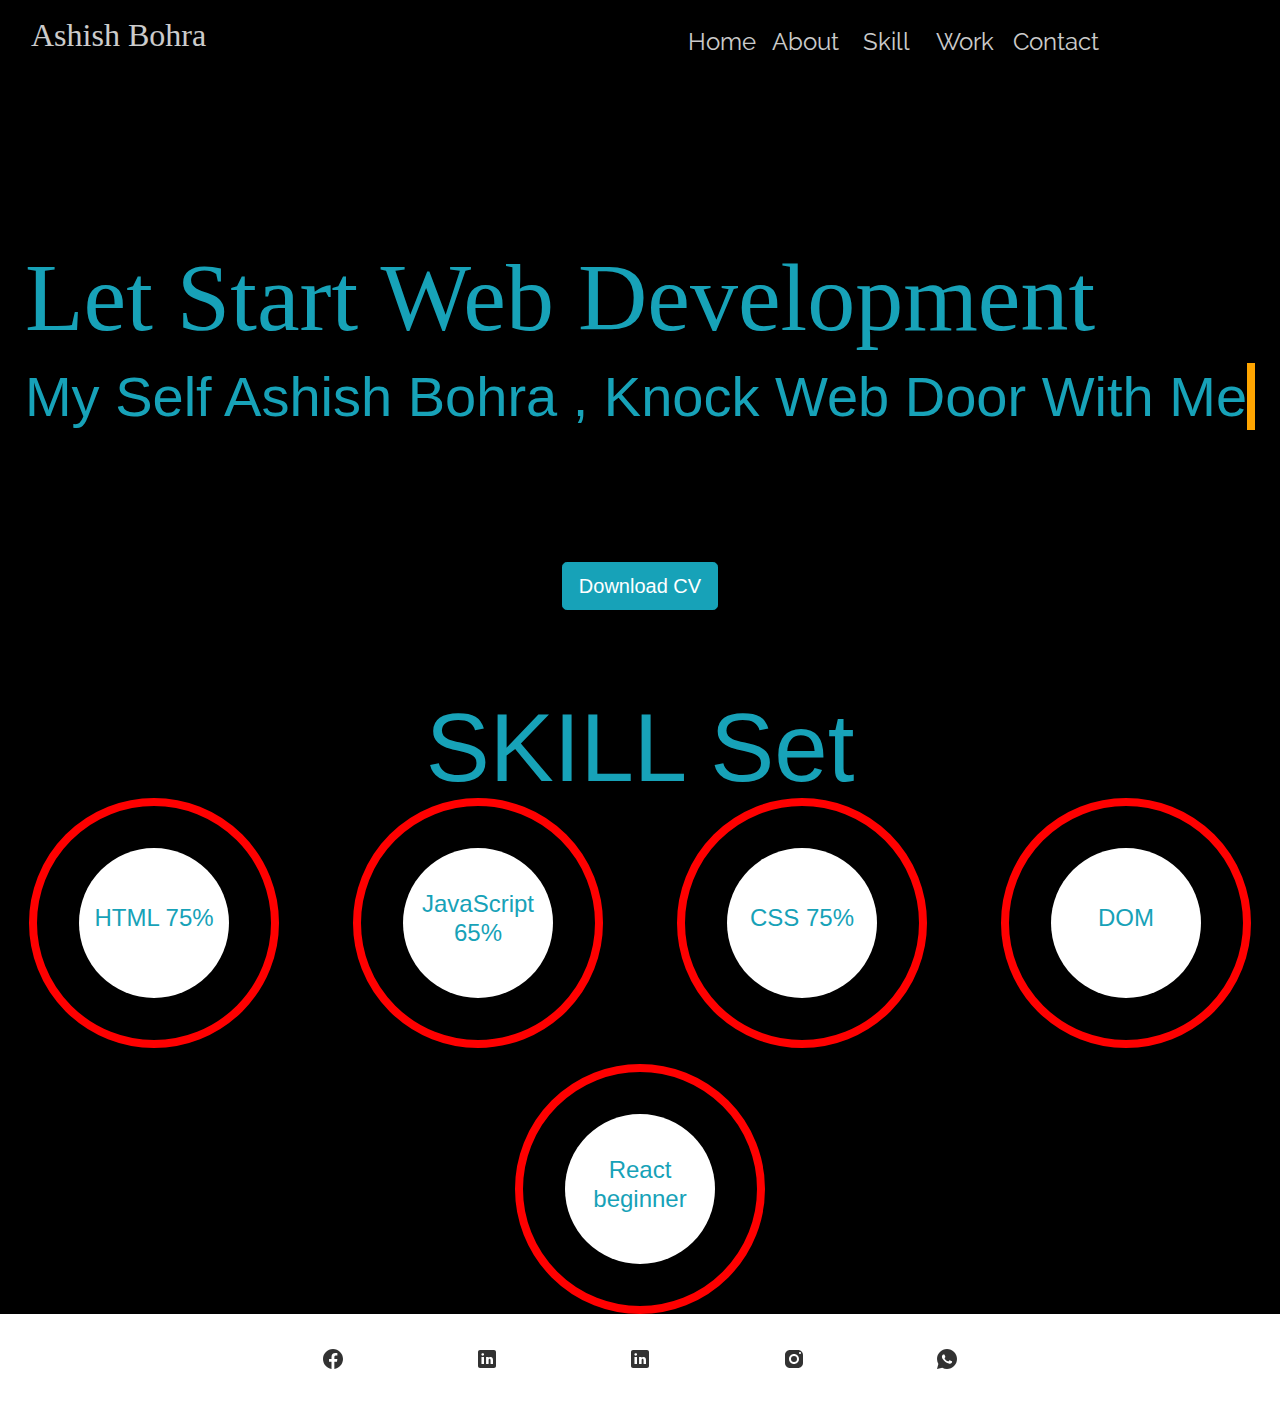
<file: index.html>
<!DOCTYPE html>
<html lang="en">
<head>
    <meta charset="UTF-8">
    <meta http-equiv="X-UA-Compatible" content="IE=edge">
    <meta name="viewport" content="width=device-width, initial-scale=1.0">
    <link rel="stylesheet" href="bootstrap.css">
    <link rel="stylesheet" href="style.css">
    <link rel="stylesheet" href="about.html">
    <link rel="stylesheet" media="screen and (max-width: 800px)" href="mobile.css">
    <style>
        @import url('https://fonts.googleapis.com/css2?family=Raleway&display=swap');
       
        a{
        color: #fff;
       }
       
     
       </style>
        
    <title>my portfolio website</title>

</head>
<body>
    <header>

        <!-- <span class="rotate badge bg-info ">></span> -->
            <nav class="navbar1">
                <div class="navpart1 text-capitalize  ">
                     <h3 class=" heading container "> ashish bohra </h3>
                </div>
                 
                    <ul class="text-capitalize">
                    <li class="text-info  ">
                    <a href="home.html">Home</a> 
                    </li>
                     <li   > <a href="about.html"> About</a> </li>
                     <li>  skill 
                     <ul class="dropdown">
                        <li> <a href="#">Html</a>  </li>
                        <li> <a href="#">CSS</a> </li>
                        <li> <a href="#">JavaScript</a> </li>
                        <li> <a href="#">bootstrap</a> </li>
                        <li > <a href="#">React js</a> </li>
                     </ul>
                    </li>
                     <li> work</li>
                     <li>  <a href="contact.html"> contact</a>  </li> 
                    </ul>
               

            </nav>
    </header>
    <hero class="mainsection">
        <div class="newimg">
            
        </div>

    </hero>

    <div class=" intro">
       <div>
        <h1 class=" webtitle display-1 text-info text-capitalize ">
            let start web development
        </h1>
        <h3 class="display-4 text-capitalize text-info text-center">my self ashish bohra , knock web door with me</h3>
       </div>
       <br>
       <div  class="cv ">
        <a  class="btn btn-info  btn-lg  " 
        target="_blank"
        href="https://drive.google.com/file/d/1K1_BIr8-ouPk6WBzrq-ZytOH0ISSwfEV/view?usp=drivesdk">
            Download CV
        </a>
     </div>
     
    </div>


    <div >
        <h1 class="display-1 text-info text-capitalize text-center  ">
            SKILL set
        </h1>
    </div>



    <div class="skillset ">
        <div>
            <div class="outercircle">
                
                <div class="part">
                    <h4 class="  text-info"> HTML 75%
                        
                    </h4>
                </div>
            </div>
        </div>

        <div>
            <div class="outercircle">
                
                <div class="part">
                    <h4 class="  text-info text-center"> JavaScript 65%
                        
                    </h4>
                </div>
            </div>
        </div>

        <div>
            <div class="outercircle">
                
                <div class="part">
                    <h4 class="  text-info text-center"> CSS 75%
                        
                    </h4>
                </div>
            </div>
        </div>

        <div>
            <div class="outercircle">
                
                <div class="part">
                    <h4 class="  text-info text-center"> DOM
                        
                    </h4>
                </div>
            </div>
        </div>
        <div>
            <div class="outercircle">
                
                <div class="part">
                    <h4 class="  text-info text-center"> React beginner 
                        
                    </h4>
                </div>
            </div>
        </div>

    </div>
    
    <footer class="footer  ">
 <div>
 <div>
    <a href=" https://www.facebook.com/ashish.bohra.792/" target="_blank"> <img src="./fb.svg" alt=""></a>
 
 </div>
   
  <div>
    <a href="https://www.linkedin.com/in/ashish-bohra-a355b3121/" target="_blank"> <img src="./li.svg" alt=""></a>
 
  </div>  <a href="https://www.linkedin.com/in/ashish-bohra-a355b3121/" target="_blank"> <img src="./li.svg" alt=""></a>
 <div>
    <a href="instagram.com/bberyl_com/" target="_blank"> <img src="./ig.svg" alt=""></a>
 
 </div>
  
 <div>
    <a href="https://chat.whatsapp.com/KwHp4Es9TvyCvoRxF7wrDG" target="_blank"> <img src="./wa.svg" alt=""></a>
 
 </div>
    
</div>
    </footer>
 
</body>
</html>
</file>
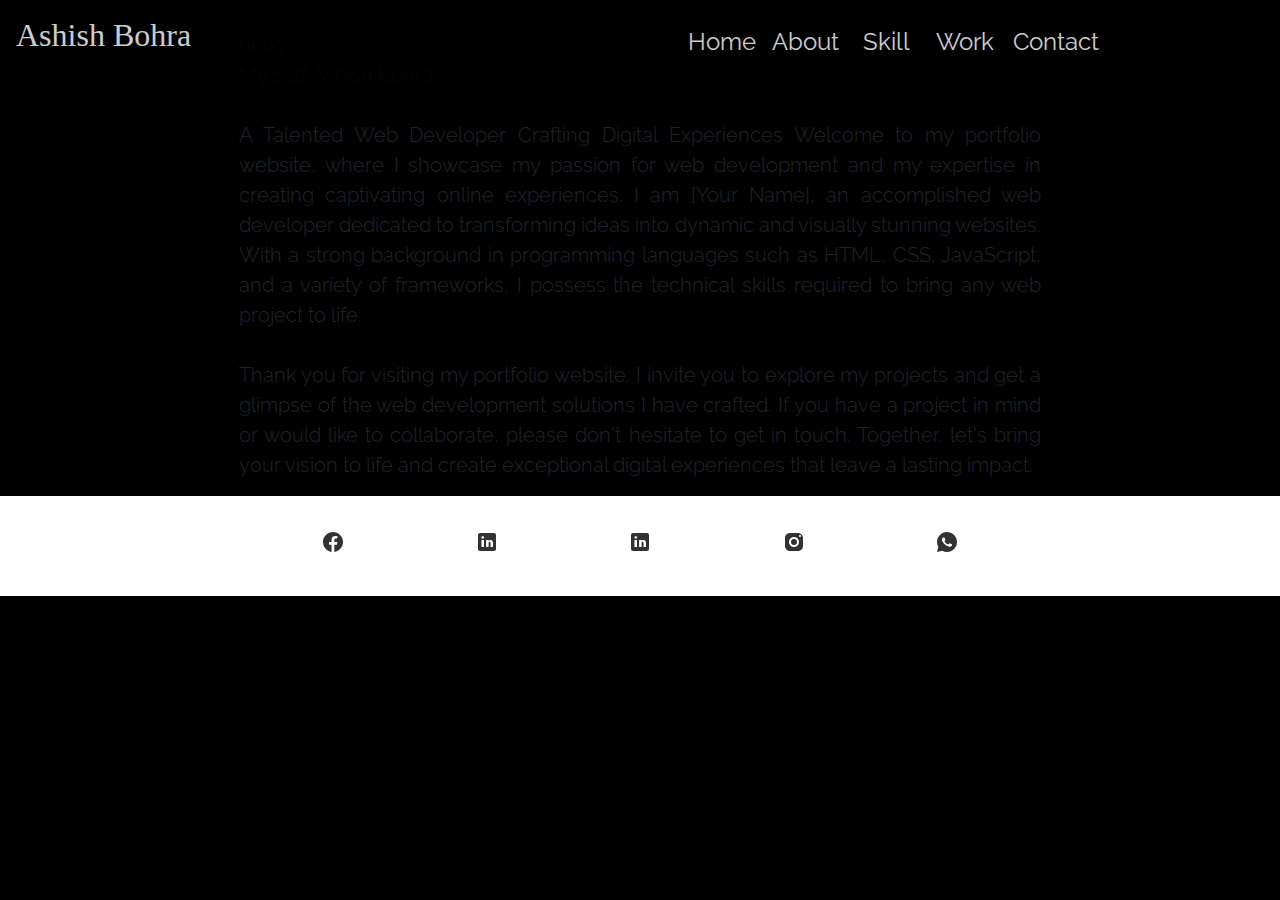
<file: about.html>
<!DOCTYPE html>
<html lang="en">
<head>
    <meta charset="UTF-8">
    <meta http-equiv="X-UA-Compatible" content="IE=edge">
    <meta name="viewport" content="width=device-width, initial-scale=1.0">
    <link rel="stylesheet" href="bootstrap.css">
    <link rel="stylesheet" href="style.css">
    <link rel="stylesheet" media="screen and (max-width: 800px)" href="mobile.css">
    
    <style>
        @import url('https://fonts.googleapis.com/css2?family=Raleway&display=swap');
           </style>
        
    <title>my portfolio website</title>

</head>
<body>
    <header>

        <!-- <span class="rotate badge bg-info ">></span> -->
            <nav class="navbar1">
                <div class="navpart1 text-capitalize  ">
                     <h3 class=" heading "> ashish bohra </h3>
                </div>
                 
                    <ul class="text-capitalize">
                     <li>   <a href="index.html">Home</a>  </li>
                     <li  class="text-info  " > <a href="about.html"> About</a> </li>
                     <li>  skill 
                     <ul class="dropdown">
                        <li> <a href="#">Html</a>  </li>
                        <li> <a href="#">CSS</a> </li>
                        <li> <a href="#">JavaScript</a> </li>
                        <li> <a href="#">bootstrap</a> </li>
                        <li > <a href="#">React js</a> </li>
                     </ul>
                    </li>
                     <li> work</li>
                     <li>  <a href="contact.html"> contact</a>  </li> 
                    </ul>
               

            </nav>
    </header>
    <hero class="mainsection">
        <div class="newimg2">
            <div class=" aboutme">

                <p class=" container text-justify text-grey lead   ">
                    <br class="display-2">
                    hello 
                    <br>
                   <span class=" text-capitalize ">
                    my self ashish bohra 
                   </span> 
                   <br>
                    <br>
                    A Talented Web Developer 
                    Crafting Digital Experiences
        
        Welcome to my portfolio website, where
         I showcase my passion for web development 
         and my expertise in creating captivating 
         online experiences. I am [Your Name], an
          accomplished web developer dedicated to
           transforming ideas into dynamic and 
           visually stunning websites.
        
        With a strong background in programming
         languages such as HTML, CSS, JavaScript,
          and a variety of frameworks, I possess
           the technical skills required to bring
            any web project to life. 
                    
                 <br>   
                 <br>
                    Thank you for visiting my portfolio website.
                     I invite you to explore my projects and get
                      a glimpse of the web development solutions I have crafted.
                       If you have a project in mind or would like
                        to collaborate, please
                        don't hesitate to get in touch. Together,
        
                         let's bring your vision to life and
                    create exceptional digital experiences that leave a lasting impact.
                </p>
    
              </div>    
              <footer class="footer  ">
                <div>
                <div>
                   <a href=" https://www.facebook.com/ashish.bohra.792/" target="_blank"> <img src="./fb.svg" alt=""></a>
                
                </div>
                  
                 <div>
                   <a href="https://www.linkedin.com/in/ashish-bohra-a355b3121/" target="_blank"> <img src="./li.svg" alt=""></a>
                
                 </div>  <a href="https://www.linkedin.com/in/ashish-bohra-a355b3121/" target="_blank"> <img src="./li.svg" alt=""></a>
                <div>
                   <a href="instagram.com/bberyl_com/" target="_blank"> <img src="./ig.svg" alt=""></a>
                
                </div>
                 
                <div>
                   <a href="https://chat.whatsapp.com/KwHp4Es9TvyCvoRxF7wrDG" target="_blank"> <img src="./wa.svg" alt=""></a>
                
                </div>
                   
               </div>
                   </footer>
        </div>

    </hero>
        
    
    
</body>
</html>
</file>
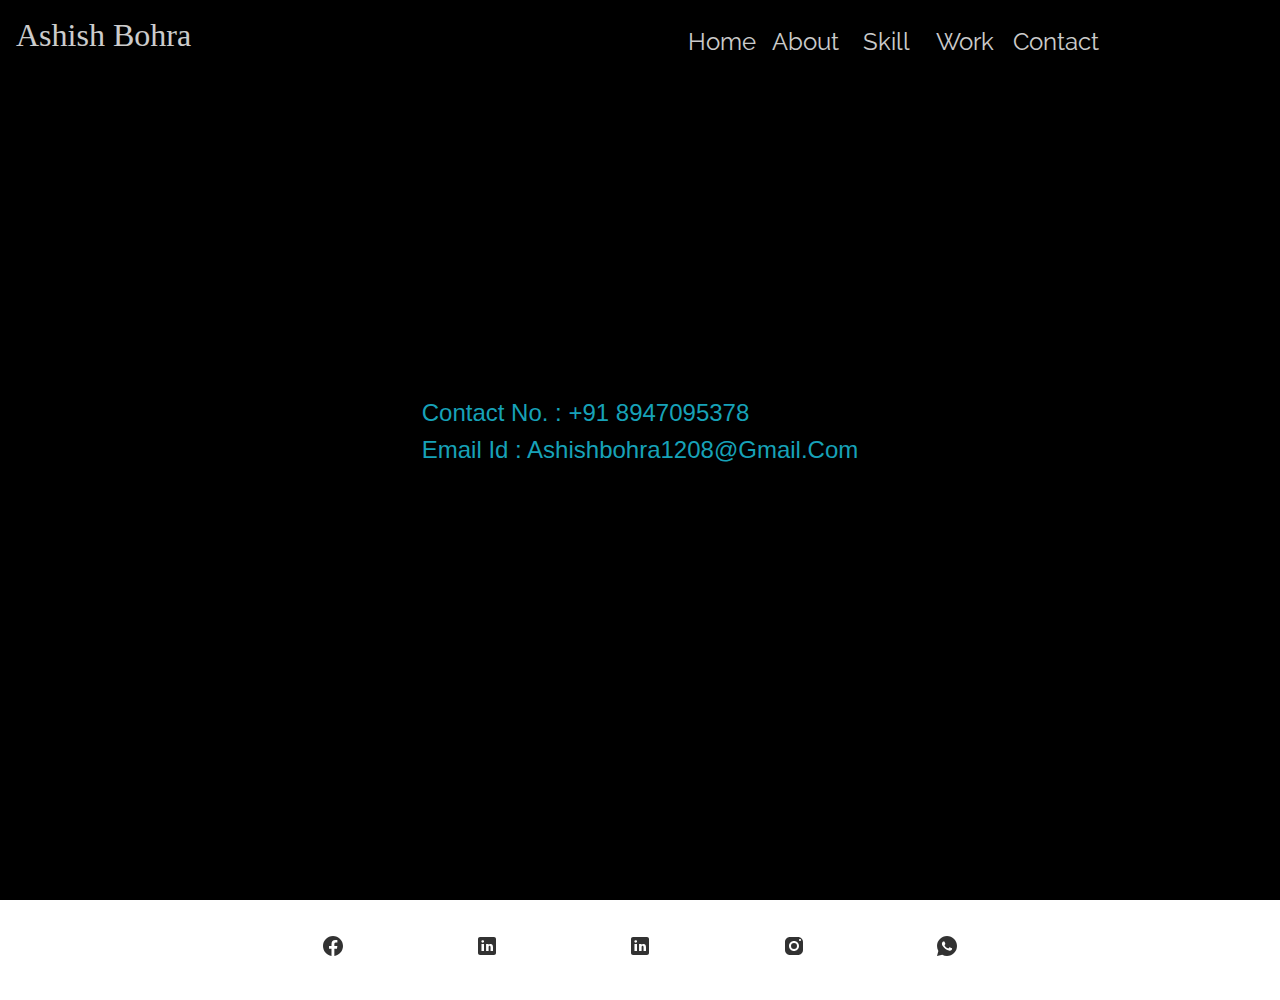
<file: contact.html>
<!DOCTYPE html>
<html lang="en">
<head>
    <meta charset="UTF-8">
    <meta http-equiv="X-UA-Compatible" content="IE=edge">
    <meta name="viewport" content="width=device-width, initial-scale=1.0">
    <link rel="stylesheet" href="bootstrap.css">
    <link rel="stylesheet" href="style.css">
    <link rel="stylesheet" media="screen and (max-width: 800px)" href="mobile.css">
    <style>
        @import url('https://fonts.googleapis.com/css2?family=Raleway&display=swap');
           </style>
        
    <title>my portfolio website</title>

</head>
<body>
    <header>

        <!-- <span class="rotate badge bg-info ">></span> -->
            <nav class="navbar1">
                <div class="navpart1 text-capitalize  ">
                     <h3 class=" heading "> ashish bohra </h3>
                </div>
                 
                    <ul class="text-capitalize">
                     <li>   <a href="index.html">Home</a>  </li>
                     <li  class="text-info  " > <a href="about.html"> About</a> </li>
                     <li>  skill 
                     <ul class="dropdown">
                        <li> <a href="#">Html</a>  </li>
                        <li> <a href="#">CSS</a> </li>
                        <li> <a href="#">JavaScript</a> </li>
                        <li> <a href="#">bootstrap</a> </li>
                        <li > <a href="#">React js</a> </li>
                     </ul>
                    </li>
                     <li> work</li>
                     <li>  <a href="contact.html"> contact</a>  </li> 
                    </ul>
               

            </nav>
    </header>
  
    <div class="contact  ">
        <div class="text-capitalize text-info mt-4">
            <h4  class="  mt-4 pt-4"   > contact no. : +91 8947095378</h4> 
            <h4>  Email id : ashishbohra1208@gmail.com </h4>
        <footer class="ft  ">
        <div>
        <div>
           <a href=" https://www.facebook.com/ashish.bohra.792/" target="_blank"> <img src="./fb.svg" alt=""></a>
        
        </div>
          
         <div>
           <a href="https://www.linkedin.com/in/ashish-bohra-a355b3121/" target="_blank"> <img src="./li.svg" alt=""></a>
        
         </div>  <a href="https://www.linkedin.com/in/ashish-bohra-a355b3121/" target="_blank"> <img src="./li.svg" alt=""></a>
        <div>
           <a href="instagram.com/bberyl_com/" target="_blank"> <img src="./ig.svg" alt=""></a>
        
        </div>
         
        <div>
           <a href="https://chat.whatsapp.com/FWRnXx7SBVb9iw2OKQ4375" target="_blank"> <img src="./wa.svg" alt=""></a>
        
        </div>
           
       </div>
           </footer>
       
        </div>
        
       
    </div>
    <footer class="footer  ">
        <div>
        <div>
           <a href=" https://www.facebook.com/ashish.bohra.792/" target="_blank"> <img src="./fb.svg" alt=""></a>
        
        </div>
          
         <div>
           <a href="https://www.linkedin.com/in/ashish-bohra-a355b3121/" target="_blank"> <img src="./li.svg" alt=""></a>
        
         </div>  <a href="https://www.linkedin.com/in/ashish-bohra-a355b3121/" target="_blank"> <img src="./li.svg" alt=""></a>
        <div>
           <a href="instagram.com/bberyl_com/" target="_blank"> <img src="./ig.svg" alt=""></a>
        
        </div>
         
        <div>
           <a href="https://chat.whatsapp.com/FWRnXx7SBVb9iw2OKQ4375" target="_blank"> <img src="./wa.svg" alt=""></a>
        
        </div>
           
       </div>
           </footer>
       
     
   
</body>

</html>
</file>
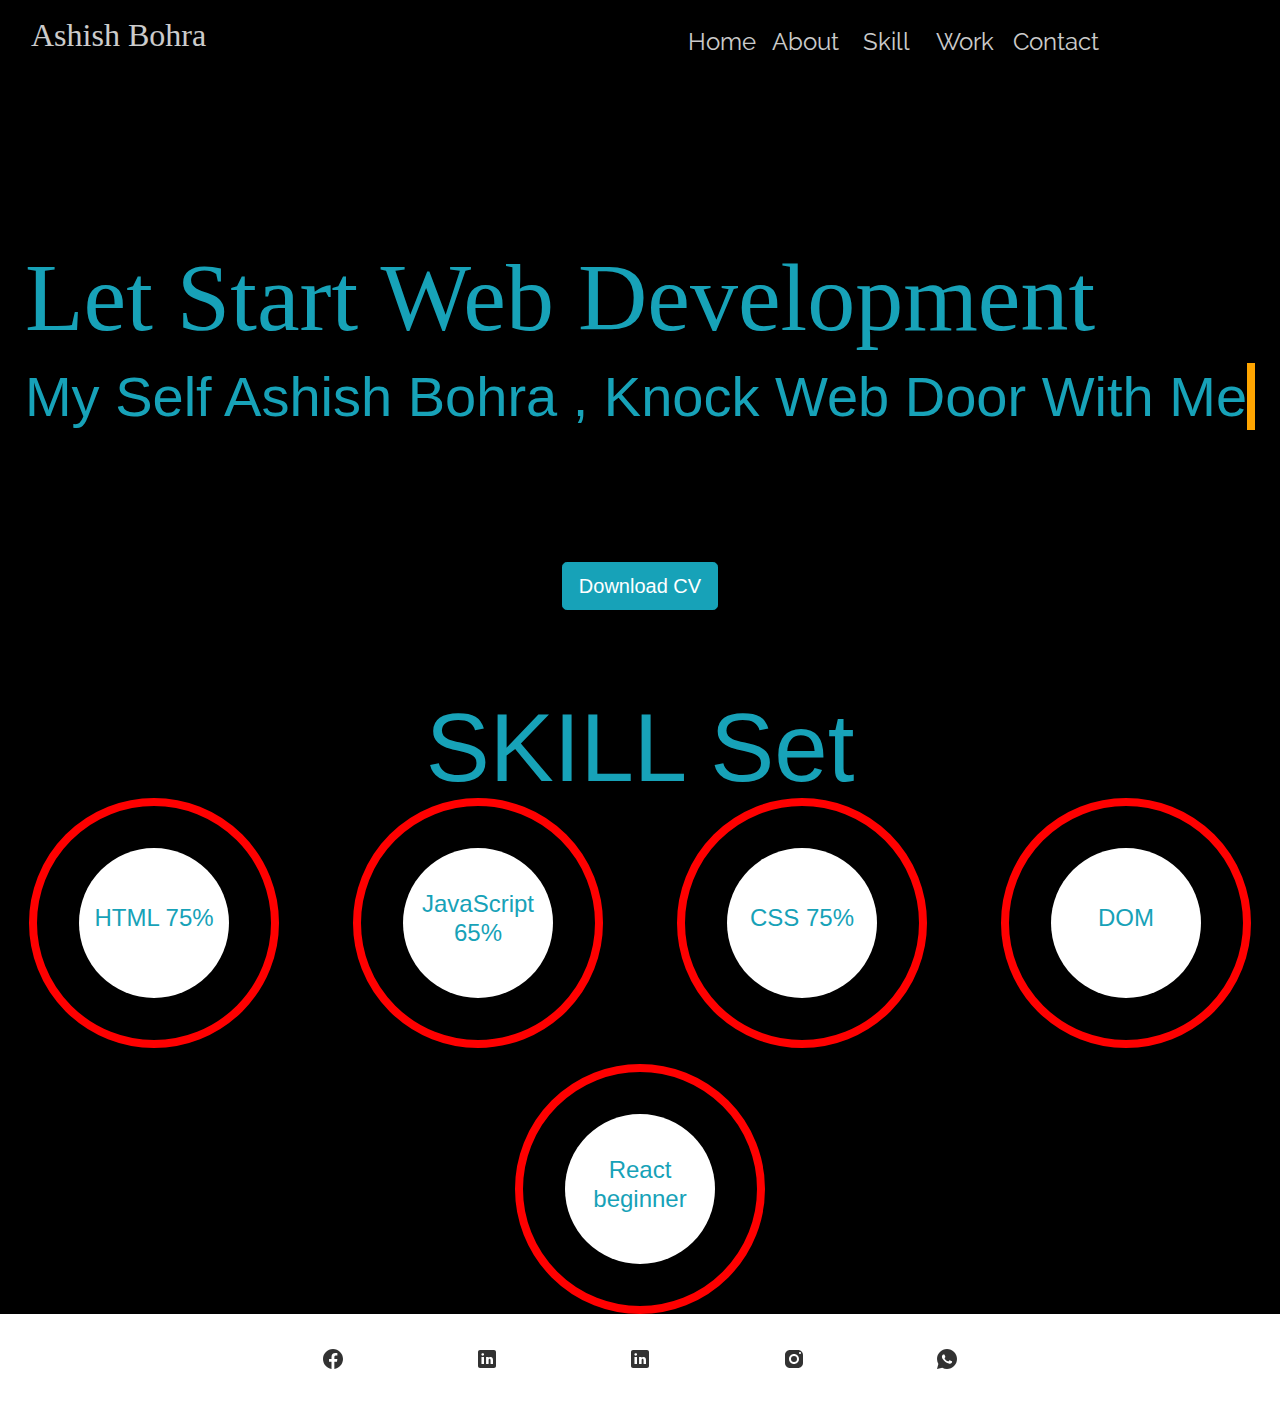
<file: home.html>
<!DOCTYPE html>
<html lang="en">
<head>
    <meta charset="UTF-8">
    <meta http-equiv="X-UA-Compatible" content="IE=edge">
    <meta name="viewport" content="width=device-width, initial-scale=1.0">
    <link rel="stylesheet" href="bootstrap.css">
    <link rel="stylesheet" href="style.css">
    <link rel="stylesheet" href="about.html">
    <link rel="stylesheet" media="screen and (max-width: 800px)" href="mobile.css">
    <style>
        @import url('https://fonts.googleapis.com/css2?family=Raleway&display=swap');
       
        a{
        color: #fff;
       }
       
     
       </style>
        
    <title>my portfolio website</title>

</head>
<body>
    <header>

        <!-- <span class="rotate badge bg-info ">></span> -->
            <nav class="navbar1">
                <div class="navpart1 text-capitalize  ">
                     <h3 class=" heading container "> ashish bohra </h3>
                </div>
                 
                    <ul class="text-capitalize">
                    <li class="text-info  ">
                    <a href="home.html">Home</a> 
                    </li>
                     <li   > <a href="about.html"> About</a> </li>
                     <li>  skill 
                     <ul class="dropdown">
                        <li> <a href="#">Html</a>  </li>
                        <li> <a href="#">CSS</a> </li>
                        <li> <a href="#">JavaScript</a> </li>
                        <li> <a href="#">bootstrap</a> </li>
                        <li > <a href="#">React js</a> </li>
                     </ul>
                    </li>
                     <li> work</li>
                     <li>  <a href="contact.html"> contact</a>  </li> 
                    </ul>
               

            </nav>
    </header>
    <hero class="mainsection">
        <div class="newimg">
            
        </div>

    </hero>

    <div class=" intro">
       <div>
        <h1 class=" webtitle display-1 text-info text-capitalize ">
            let start web development
        </h1>
        <h3 class="display-4 text-capitalize text-info text-center">my self ashish bohra , knock web door with me</h3>
       </div>
       <br>
       <div  class="cv ">
        <a  class="btn btn-info  btn-lg  " 
        target="_blank"
        href="https://drive.google.com/file/d/1K1_BIr8-ouPk6WBzrq-ZytOH0ISSwfEV/view?usp=drivesdk">
            Download CV
        </a>
     </div>
     
    </div>


    <div >
        <h1 class="display-1 text-info text-capitalize text-center  ">
            SKILL set
        </h1>
    </div>



    <div class="skillset ">
        <div>
            <div class="outercircle">
                
                <div class="part">
                    <h4 class="  text-info"> HTML 75%
                        
                    </h4>
                </div>
            </div>
        </div>

        <div>
            <div class="outercircle">
                
                <div class="part">
                    <h4 class="  text-info text-center"> JavaScript 65%
                        
                    </h4>
                </div>
            </div>
        </div>

        <div>
            <div class="outercircle">
                
                <div class="part">
                    <h4 class="  text-info text-center"> CSS 75%
                        
                    </h4>
                </div>
            </div>
        </div>

        <div>
            <div class="outercircle">
                
                <div class="part">
                    <h4 class="  text-info text-center"> DOM
                        
                    </h4>
                </div>
            </div>
        </div>
        <div>
            <div class="outercircle">
                
                <div class="part">
                    <h4 class="  text-info text-center"> React beginner 
                        
                    </h4>
                </div>
            </div>
        </div>

    </div>
    
    <footer class="footer  ">
 <div>
 <div>
    <a href=" https://www.facebook.com/ashish.bohra.792/" target="_blank"> <img src="./fb.svg" alt=""></a>
 
 </div>
   
  <div>
    <a href="https://www.linkedin.com/in/ashish-bohra-a355b3121/" target="_blank"> <img src="./li.svg" alt=""></a>
 
  </div>  <a href="https://www.linkedin.com/in/ashish-bohra-a355b3121/" target="_blank"> <img src="./li.svg" alt=""></a>
 <div>
    <a href="instagram.com/bberyl_com/" target="_blank"> <img src="./ig.svg" alt=""></a>
 
 </div>
  
 <div>
    <a href="https://chat.whatsapp.com/KwHp4Es9TvyCvoRxF7wrDG" target="_blank"> <img src="./wa.svg" alt=""></a>
 
 </div>
    
</div>
    </footer>
 
</body>
</html>
</file>
<file: style.css>
body {
  background-color: #000000;
}
header {
    position: fixed;
    width: 100%;
    z-index: 50;
}
a{
    color: #ffffff
   }

li {
  color:#ffffff;
  font-weight: 400;
}

   
.heading {
  color:#ffffff;
    font-size: 32px; 
    font-weight: 200;
    font-family: 'Playfair Display', serif;
    
}
.webtitle{
  font-family: 'Playfair Display', serif;
  font-weight: 50;
  color: #000000;
}
 
.navbar1 {
  display: grid;
  grid-template-columns: 1fr   1fr ;
    height: 90px;
    width: 100%;
    padding: 1rem;
    
   background :#000000;
   opacity: 0.8;
   color: #ffffff;
   
} 
.navbar1 >:nth-child(2) {
     
    display: grid;
    grid-template-columns: 1fr 1fr 1fr 1fr 1fr 2fr;
    align-content: center;
    text-decoration: none;
    
     
     
}
.navbar1 >:nth-child(2) >li  {
    font-size: 1.5rem;
    padding: 8px;
    font-family: 'Raleway', sans-serif;
       text-align: center;
     
    
}
.navbar1 >:nth-child(2)  :hover  {
   background-color:  grey;
     border-radius: 10%;    
     cursor: pointer;
}



.navbar1 >:nth-child(2) >:nth-child(3)   ul {
    display: none;
      
}
.navbar1 >:nth-child(2) >:nth-child(3):hover ul {
    transition: all;
    position: absolute;
    display: flex;
    flex-direction: column;
    text-align: start;
    margin-top: 0.5rem;
    margin-left: -48px;
     padding-right: 48px;
}
 
.navbar1 >:nth-child(2) >:nth-child(3)> ul:hover {
   
 background-color: rgb(77, 154, 185) ;
    
     
}
 p{
    font-family: 'Raleway', sans-serif;
 }

.newimg {
    position: absolute;
    top: 0;
    left: 0;
    z-index: -1;
    height: 100vh;
    width: 100%;
    background : black;
    background-repeat: no-repeat;
    background-size: cover;
     
}
.newimg2 {
    position: absolute;
    top: 0;
    left: 0;
    z-index: -1;
    height: 100vh;
    width: 100%;
    background : black;
     
    background-size: cover;

}
.intro{
    display: flex;
    flex-direction: column;
    background: black;
    align-items: center;
    justify-content: center;
     padding-top: 15rem;
}
.intro +div {
  background-color: #000000;
}

.intro >div >:nth-child(2){
  
/* DEMO-SPECIFIC STYLES */
 
 
    overflow: hidden; /* Ensures the content is not revealed until the animation */
    border-right: .15em solid orange; /* The typwriter cursor */
    white-space: nowrap; /* Keeps the content on a single line */
      /* Gives that scrolling effect as the typing happens */
      /* Adjust as needed */
    animation: 
      an 5s steps(45, end),
      blink  .5s step-end infinite;
  
}

@keyframes an {
    from { width: 0% }
    to { width: 100% }
  }
  
  /* The typewriter cursor effect */
  @keyframes blink  {
    from, to { border-color: transparent }
    50% { border-color: rgb(146, 146, 146) }
  }

  .cv{
    display: flex;
    margin-top: 100px;
  }


  .outercircle{
    position: relative;
    width: 250px;
    height: 250px;
    background-color :black;
    border: 8px red solid;
    border-radius: 50%;
    display: flex;
    justify-content: center;
    align-items: center;
 
  }
 
  .part{ 
     
    width: 150px;
    height: 150px;
    background-color: #fff;
    border-radius: 50%;
    display: flex;
    justify-content: center;
    align-items: center;
    color: #ffffff;
  }

  .skillset {
    display: flex;
    justify-content: space-around;
    flex-wrap: wrap;
    gap: 1rem ;
    background: #000000;
    margin-top: -1rem;
   
  }
  .intro +div {
    padding-top: 5rem;
  }

  /* about */
 
.aboutme > * {
    background-color: #000000;
    
    margin-left: auto;
    margin-right: auto;
    width: 65%;
    
}

/* contact */

.contact {
    display: flex;
    display: flex;
    justify-content: center;
    align-items: center;
    height: 100vh;
}

.footer{
  position: absolute;
  
  background : rgb(255, 255, 255)  ;
   height: 100px;
   width: 100%;   
}
.footer >div {
  display: flex;
  justify-content: space-between;
  align-items: center;
  width: 50%;
  margin-left: auto;
  margin-right: auto;
  padding-top: 2rem;
  border: #ffffff 1px solid;
  background-color: #ffffff;
  opacity: 0.8;
  
}

.ft{
  
    height: 100px;
   width: 80%;
    
}
.ft >div {
  display: flex;
  justify-content: space-between;
  align-items: center;
  width: 50%;
  margin-left: auto;
  margin-right: auto;
 
}

.display-1 text-info text-capitalize text-center  {
padding-bottom:5rem;
}
</file>
<file: mobile.css>
header {
    position: relative;
    width: 100%;
    z-index: 50;
}
a{
    color: #ffffff
   }

li {
  color:#ffffff;
  font-weight: 400;
}
.navbar1 {
    display: grid;
    grid-template-columns: 1fr ;
     height: 90px;   
     
     background : linear-gradient(to left, rgb(136, 135, 135) , rgb(51, 51, 51));
     opacity: 0.8;
     color: #fff;
     
 } 
 .navbar1   {
    
    width: 100%;
     }
     .navbar1 >* {
        text-align: center;
     }
 .heading {  margin-left: 5rem;
    font-size: 32px;
    font-family: 'Raleway', sans-serif;   
}
 .navpart1 {
    width: 80%;
    margin-left: auto;
    margin-right: auto;
 } 
 .navbar1 >:nth-child(2) {
  
    display: block; 
    text-decoration: none;
    margin-top: 2.3rem;
    padding-left: 0rem;
    
          
}
.navbar1 >:nth-child(2) >li {
    
    display: flex;
    justify-content: center;

  
         
}
 
.intro{
    display: flex;
    flex-direction: column;
    align-items: center;
    justify-content: center;
    padding-top: 450px;
}
.webtitle {
    font-size: 40px;
    
    text-align: center;
}
.intro{
    display:block;
   padding-top: 250px;
   height: 350px;
   padding-top: 18rem;
}

.cv{
 
    margin-top: 10px;
    width: 30%;
    margin-left: auto;
    margin-right: auto;
    
  }


.intro >div >:nth-child(2){
    width: 80%;
    height: 1px;
    display: block;
      
    }
    
    @keyframes an {
        
      }
      
      /* The typewriter cursor effect */
      @keyframes blink  { 
      }
    
   .intro >div >h1 {
    font-size: 18px;
   }   

   .navbar1>:nth-child(1) {
    display: block;
    margin-left: 0;
    padding-left: 0;
    
 } 
 .heading {
    margin-left: 3rem;
 }
 .aboutme {
    margin-top: 20rem;
 }
</file>
